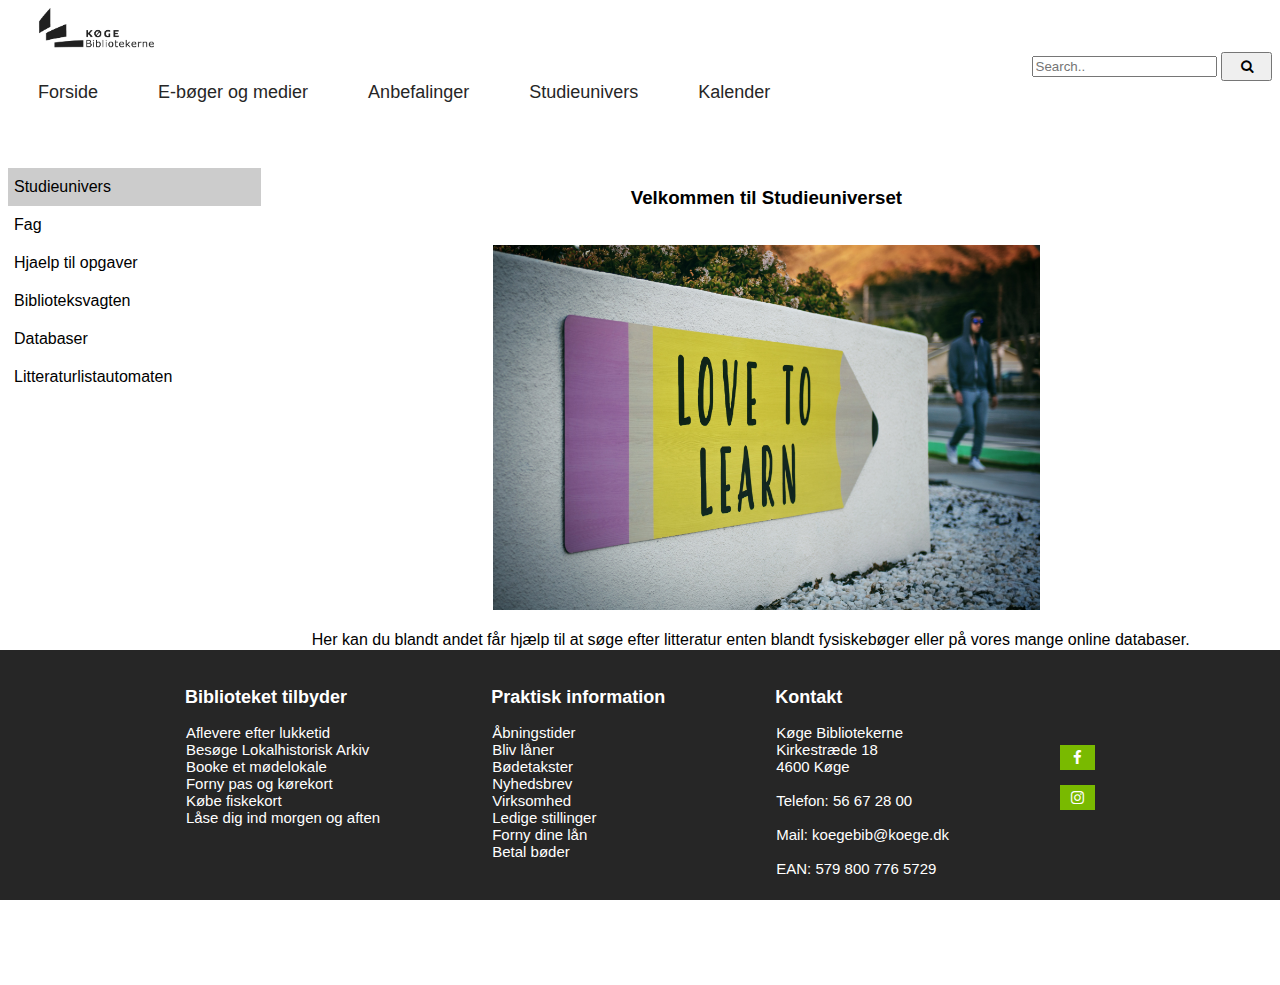
<file: index.html>
<!DOCTYPE html>
<html lang="en">
<head>
    <meta charset="UTF-8">
    <meta http-equiv="X-UA-Compatible" content="IE=edge">
    <meta name="viewport" content="width=device-width, initial-scale=1.0">
    <title>Studieuniverset</title>
    <link rel="stylesheet" href="style.css">
 <!-- linker til ikon bibliotek-->  
    <link rel="stylesheet" href="https://cdnjs.cloudflare.com/ajax/libs/font-awesome/4.7.0/css/font-awesome.min.css">
    
</head>
<body>
  
 <!-- horisontal navigationsbar-->   

<header class="topnav">
    <img class="bib" src="./img/logo.png" alt="koegebib" >  
    <nav>
        <ul>
            <li><a href="#">Forside</a></li>
            <li><a href="#">E-bøger og medier</a></li>
            <li><a href="#">Anbefalinger</a></li>
            <li><a href="#">Studieunivers</a></li>
            <li><a href="#">Kalender</a></li>
        </ul>
    </nav>
    <div class="search-container">
        <form action="/action_page.php">
          <input type="text" placeholder="Search.." name="search">
          <button type="submit"><i class="fa fa-search"></i></button>
        </form>
    </div>
    
</header>



<aside>
    <nav class="tab">
        <button class="tablinks" onclick="openButton(event, 'Studieunivers')" id="defaultOpen">Studieunivers</button>
        <button class="tablinks" onclick="openButton(event, 'Fag')">Fag</button>
        <button class="tablinks" onclick="openButton(event, 'Hjælptilopgaver')">Hjaelp til opgaver</button>
        <button class="tablinks" onclick="openButton(event, 'Biblioteksvagten')">Biblioteksvagten</button>
        <button class="tablinks" onclick="openButton(event, 'Databaser')">Databaser</button>
        <button class="tablinks" onclick="openButton(event, 'Litteraturlistautomaten')">Litteraturlistautomaten</button>

    </nav>
</aside>

<section id="Studieunivers" class="tabcontent">
    <h3>Velkommen til Studieuniverset</h3>
    <br>
    <img class="lovetolearn" src="./img/forside.jpg" alt="love to learn" width="60%">

    <p>Her kan du blandt andet får hjælp til at søge efter litteratur enten blandt fysiskebøger
        eller på vores mange online databaser. </p>
        
    <p>
        Her finder du også hjælp og guides til afleveringer og større opgaver. Går du i 6. - 10. 
        klasse og har brug for lektiehjælp, vil vi anbefale lektier-online.dk.</p>
</section>

<section id="Fag" class="tabcontent">

  <button type="button" class="fag-button" onclick> Dansk </button>
  <button type="button" class="fag-button" onclick> Design </button>
  <button type="button" class="fag-button" onclick="window.location.href='biologi.html'">Biologi</button> <br>
  <button type="button" class="fag-button" onclick> Engelsk </button>
  <button type="button" class="fag-button" onclick> Fysik & Kemi </button>
  <button type="button" class="fag-button" onclick> Psykologi </button> <br>
  <button type="button" class="fag-button" onclick> Matematik </button> 
  <button type="button" class="fag-button" onclick> Økonomi </button>
  <button type="button" class="fag-button" onclick> Teknologi </button>
  
</section>

<section id="Hjælptilopgaver" class="tabcontent">
  <h3>Skal du skrive SRP, SSO eller en anden større opgave?</h3>
    <br>
    <p>Google versus netmedierne: Hvordan finder du de helt rigtige materialer og kilder til din
        opgave? Du bruger selvfølgelig biblioteket og vores mange databaser..</p>

    <h4>Før du starter</h4>
    <p>Inden du går i gang med at søge anden litteratur, vil det være en god idé at anskaffe/
        låne bøgerne Den gode opgave og Find viden. De er næsten uundværlige, mens du
        befinder dig i opgaveboblen.
        <br>
        Gå også ind på skrivopgave.dk, hvor der er masser af vejledning

    </p>
    <h4>Søg materialer - trin for trin</h4>
    <p>Søg og reservér i vores biblioteksbase. Her finder du alle de materialer, vi har i Køge
        Bibliotekerne.
        Er der noget, du ikke kan finde, så spørg os endelig.
        <br>
        <br>
        Nogen gange er der mange elever, der skal skrive om det samme emne, og så kan alle vores materialer om det
        pågældende emne være udlånt. Så prøver vi gerne at bestille til dig fra andre biblioteker - husk at komme i god
        tid. Du kan også selv søge i bibliotek.dk - her kan du bestille fra andre biblioteker i Danmark og få
        materialerne
        leveret på dit lokale bibliotek.
        <br>
        <br>
        Tjek om der findes et Faktalink om dit emne. Faktalink er artikler om alverdens emner. Og der er altid gode
        kildehenvisninger til videre søgning om dit emne.
        <br>
        <br>
        Du kan selv søge artikler i bibliotek.dk og få dem sendt direkte til din mail-boks via Digital Artikleservice.
    </p>

    <h4>Brug netmedierne</h4>
    <p>Biblioteket har adgang til mange databaser, hvor du kan finde kilder og artikler af høj kvalitet - og ikke
        nødvendigvis
        noget, du kan finde på Google. Prøv f.eks. den tværfaglige base Global Issues in Context, der er en slags
        engelsksproget Faktalink. Her finder du artikler om cirka 280 forskellige emner fordelt på 8 hovedområder.
        Indholdet
        kommer fra mere end 400 fuldtekst nyhedskilder, magasiner og akademiske tidsskrifter.
        <br>
        <br>
        Eller Literature Resource Center, der er en omfattende tværfaglig litteraturvidenskabelig database med
        information om
        forfattere og deres værker inden for alle genrer og perioder. Hvis du skal bruge naturvidenskabelig information
        - så gå
        i Science in Context.
        <br>
        <br>
        Skal du bruge billeder til din opgave, så husk Britannica image quest. Her ligger mange tusinde billeder, der
        frit kan
        bruges til ikke-kommercielle formål.
        <br>
        <br>
        Du kan se alle vores databaser på denne liste.
        Du kan logge ind på de fleste af dem hjemmefra med dit cpr-nummer og pinkoden, du låner med.
        <br>
        <br>
        Har du brug for yderligere hjælp, er du naturligvis altid velkommen til at henvende dig hos os i vores
        åbningstid.
        Panikker du uden for åbningstid, så er der hjælp at hente hos Biblioteksvagten.
        <br>
        <br>
        God fornøjelse med opgaveskrivningen!</p></p> 

        <aside class="text-box">
            <div class="link">
                <h4>Relevante links og medier</h4>
                <p><a href="https://skrivopgave.kk.dk" >  skrivopgave.dk </a></p> 
                <p><a href="https://bibliotek.dk"> Bibliotek.dk </a></p> 
                <p><a href="https://faktalink.dk">  faktalink.dk </a></p> 
                <p><a href="">  Global Issues In Context </a></p> 
                <p><a href="">  Literature Resource Center </a></p> 
                <p><a href="">  Science in Context </a></p> 
                <p><a href="https://www.biblioteksvagten.dk">  Biblioteksvagten.dk </a></p> 
        </div>

        </aside>
</section>

<section id="Biblioteksvagten" class="tabcontent">
  <a href="https://www.biblioteksvagten.dk/" class="fag-button">Spørg Biblioteksvagten</a>
  
</section>

<section id="Databaser" class="tabcontent">

</section>

<section id="Litteraturlistautomaten" class="tabcontent">
    <h3>Få hjælp til at lave en flot litteraturliste med litteraturlisteautomaten</h3>
    <p>Med Litteraturlisteautomaten.dk kan du samle litteraturen til din opgave og 
        få hjælp til at stille den op efter APA7 standarden, som er det format, de 
        fleste uddannelsesinsitutioner bruger. Under kilder kan du vælge mellem 
        Tekst & Node, Lyd, Levende Billeder og Visuelt (fx kunstværker). 
        
        Litteraturlisteautomaten gør det nemt for dig at lave en litteraturliste takket være:
        
        - Et brugervenligt design
        - Letforståelige hjælpetekster til alle kildetyper
        - Brug af referencestandarden APA 7 (nyeste udgave fra 2019)
        - Et stort udvalg af kildetyper
        - Mulighed for at gemme referencer, som ikke er komplet udfyldt
        - Automatisk alfabetisering af litteraturlisten
        - Mulighed for at kopiere litteraturlisten korrekt formateret over i opgaven.
        
        Besøg Litteraturlisteautomaten.dk
        
        </p>
</section>

<footer>
    <div class="footer">

    
     <div class="bibtilbyder">

        <h1>Biblioteket tilbyder</h1>

        <p> Aflevere efter lukketid <br>
            Besøge Lokalhistorisk Arkiv <br>    
            Booke et mødelokale <br>
            Forny pas og kørekort <br>
            Købe fiskekort <br>
            Låse dig ind morgen og aften <br>
        </p>
     </div>

     <div class="praktiskinformation">
        <h1> Praktisk information </h1> 

         <p>Åbningstider <br>
            Bliv låner <br>
            Bødetakster <br>
            Nyhedsbrev <br>
            Virksomhed <br>
            Ledige stillinger<br>
            Forny dine lån <br>
            Betal bøder <br>
         </p>
     </div> 
     

     <div class="kontakt">
         <h1> Kontakt</h1>
         <p>Køge Bibliotekerne <br>
            Kirkestræde 18 <br>
            4600 Køge <br>
         </p>
         
         <p>
            Telefon: 56 67 28 00
         </p>

         <p>
            Mail: koegebib@koege.dk
         </p>
         
         <p>
            EAN: 579 800 776 5729
         </p>

     </div>

     <div class="someikoner">
     <!-- Add font awesome icons -->
    <a href="https://www.facebook.com/koegebib/" class="fa fa-facebook"></a> <br>
    <a href="https://www.instagram.com/explore/locations/19596384/denmark/kge/kge-bibliotekerne/" class="fa fa-instagram"></a>
    </div>     
    </div>
    
</footer>   
<script src="main.js"></script>
</body>

</html>
</file>
<file: style.css>
.bib {
    width: auto;
    height: 40px;
    margin-left: 30px;
}

h1 { 
    font-size: 18px;
}

h4{
    text-align: left;
}

  /* styling for horisontal navigation */

.topnav {
    width: auto;
    height: 150px;     
}  

.topnav ul {
    list-style-type: none;
    margin: 0;
    padding: 0;
}
  
.topnav li {
    display: inline;
    float: left;
}

.topnav a {
    display: block;
    padding: 30px;
    background-color: #fff;
    font-family: sans-serif;
    color: #262626;
    text-decoration: none;
    font-size: 18px;
}

.topnav li a:hover {
    color: #79ba00;

}

.topnav .search-container {
    float: right;
  }


/* Styling inspireret af https://www.w3schools.com/howto/tryit.asp?filename=tryhow_js_vertical_tabs 20.02.22 starter her */

* {box-sizing: border-box}
body {font-family: Arial, Helvetica, sans-serif;}

p {
  text-align: left;
  padding: 1px;
} 

/* Style the tab */
.tab {
  float: left;
  padding-top: 10px;
  width: 20%;
  height: 300px;
}

/* Style the buttons inside the tab */
.tab button {
  display: block;
  background-color: inherit;
  color: black;
  padding: 10px 6px;
  width: 100%;
  border: none;
  outline: none;
  text-align: left;
  cursor: pointer;
  transition: 0.3s;
  font-size: 16px;
}

/* Change buttons text color on hover */
.tab button:hover {
    color: #79ba00;
  
}

/* Create an active/current "tab button" class */
.tab button.active {
  background-color: #ccc;
}

/* Style the tab content */
.tabcontent {
  float: left;
  padding-top: 10px;
  padding-right: 50px;
  padding-left: 50px;
  margin-bottom: 265px;
  width: 80%;
  border-left: none;
  height: auto;
  text-align: center;
}

.text-box {
    border-radius: 1.px;
    border-color: black;
    border-style: solid;
    padding: 5px;
    padding: 15px;
    color: black;
    text-align: left;
    height: 350px;
    width: 250px;

}
/* Styling inspireret af https://www.w3schools.com/howto/tryit.asp?filename=tryhow_js_vertical_tabs 20.02.22 slut */



.biologitabcontent {
    display: table;
    float: left;
    padding-top: 10px;
    padding-right: 50px;
    padding-left: 50px;
    width: 80%;
    border-left: none;
    height: auto;
    text-align: left;
    margin-bottom: 265px;
}

.filter-button {
    padding-bottom: 20px;
    padding-top: 10px;
    text-align:center;
    text-decoration: none;
    display: inline-block;
    font-size: 17px;
    margin: 15px 15px;
    width: 170px;
    transition-duration: 0.4s;
    cursor: pointer;
    background-color: white; 
    color: black; 
    border: 2px solid black;
    }
    
    .filter-button:hover {
        color: black;
        border-color: #79ba00;
    }

    .ikoner {
        width: 35px;
        vertical-align: bottom;

    
    }

.biologibilleder {
    width: 40%;
    margin-top: 8px;
    vertical-align: middle;
}

.column {
    float: left;
    width: 50%;
    padding: 30px;
    height: 400px;
  }
  

.fag-button{
    border: none;
    color: white;
    padding: 16px 32px;
    text-align: center;
    text-decoration: none;
    display: inline-block;
    font-size: 16px;
    margin: 30px 15px;
    width: 170px;
    transition-duration: 0.4s;
    cursor: pointer;
    background-color: white; 
    color: black; 
    border: 2px solid #79ba00;
}

.fag-button:hover {
    background-color: #79ba00;
    color: white;
}



.footer {
    padding: 25px;
    display: flex;
    justify-content: center;
    background-color: #262626;
    color: #fff;
    left: 0;
    bottom: 0;
    width: 100%;
    height: 250px;
    font-size: 15px;
    position: fixed;
    
}

.bibtilbyder {
    padding-left: 55px;
    padding-right: 55px;
}
.praktiskinformation{
    padding-left: 55px;
    padding-right: 55px;
    
}
.kontakt{
    padding-left: 55px;
    padding-right: 55px;
}
.someikoner{
    padding-left: 55px;
    padding-right: 55px;
}
 /* styling inspireret af https://www.w3schools.com/howto/tryit.asp?filename=tryhow_css_social_media_buttons 20.02.22 */
 
.fa {
    padding: 5px;
    font-size: 30px;
    width: 35px;
    height: auto;
    text-align: center;
    text-decoration: none;
}
  
.fa:hover {
    opacity: 0.7;
}
.fa-facebook {
    background: #79ba00;
    color: white;
    margin-top: 70px;
}

.fa-instagram {
    background: #79ba00;
    color: white;
    margin-top: 15px;
}
</file>
